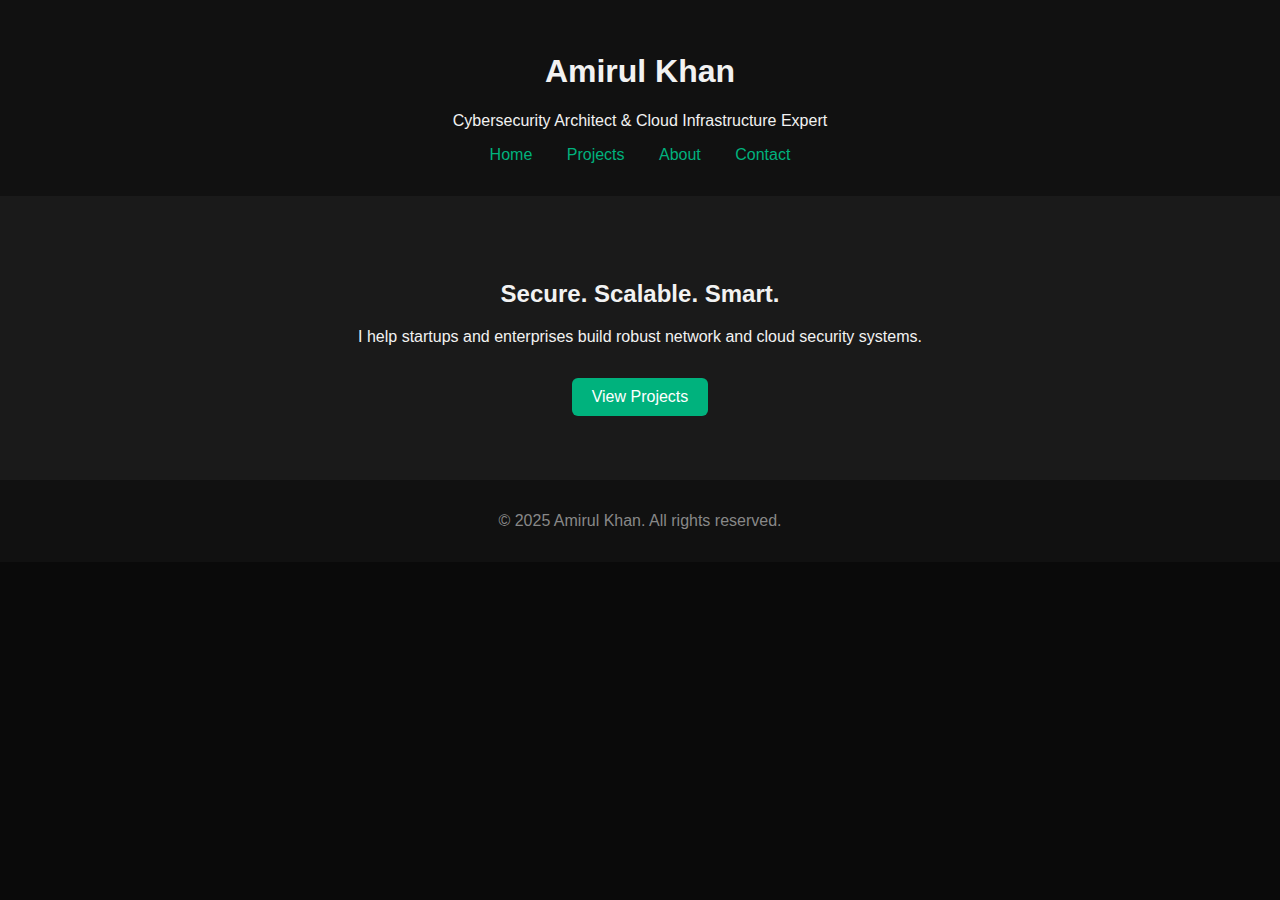
<file: index.html>
<!DOCTYPE html>
<html lang="en">
<head>
  <meta charset="UTF-8" />
  <meta name="viewport" content="width=device-width, initial-scale=1.0" />
  <title>Amirul Khan | Cybersecurity Architect</title>
  <link rel="stylesheet" href="style.css" />
</head>
<body>
  <header>
    <h1>Amirul Khan</h1>
    <p>Cybersecurity Architect & Cloud Infrastructure Expert</p>
    <nav>
      <a href="index.html">Home</a>
      <a href="projects.html">Projects</a>
      <a href="about.html">About</a>
      <a href="contact.html">Contact</a>
    </nav>
  </header>

  <main>
    <section class="hero">
      <h2>Secure. Scalable. Smart.</h2>
      <p>I help startups and enterprises build robust network and cloud security systems.</p>
      <a href="projects.html" class="btn">View Projects</a>
    </section>
  </main>

  <footer>
    <p>&copy; 2025 Amirul Khan. All rights reserved.</p>
  </footer>
</body>
</html>
</file>
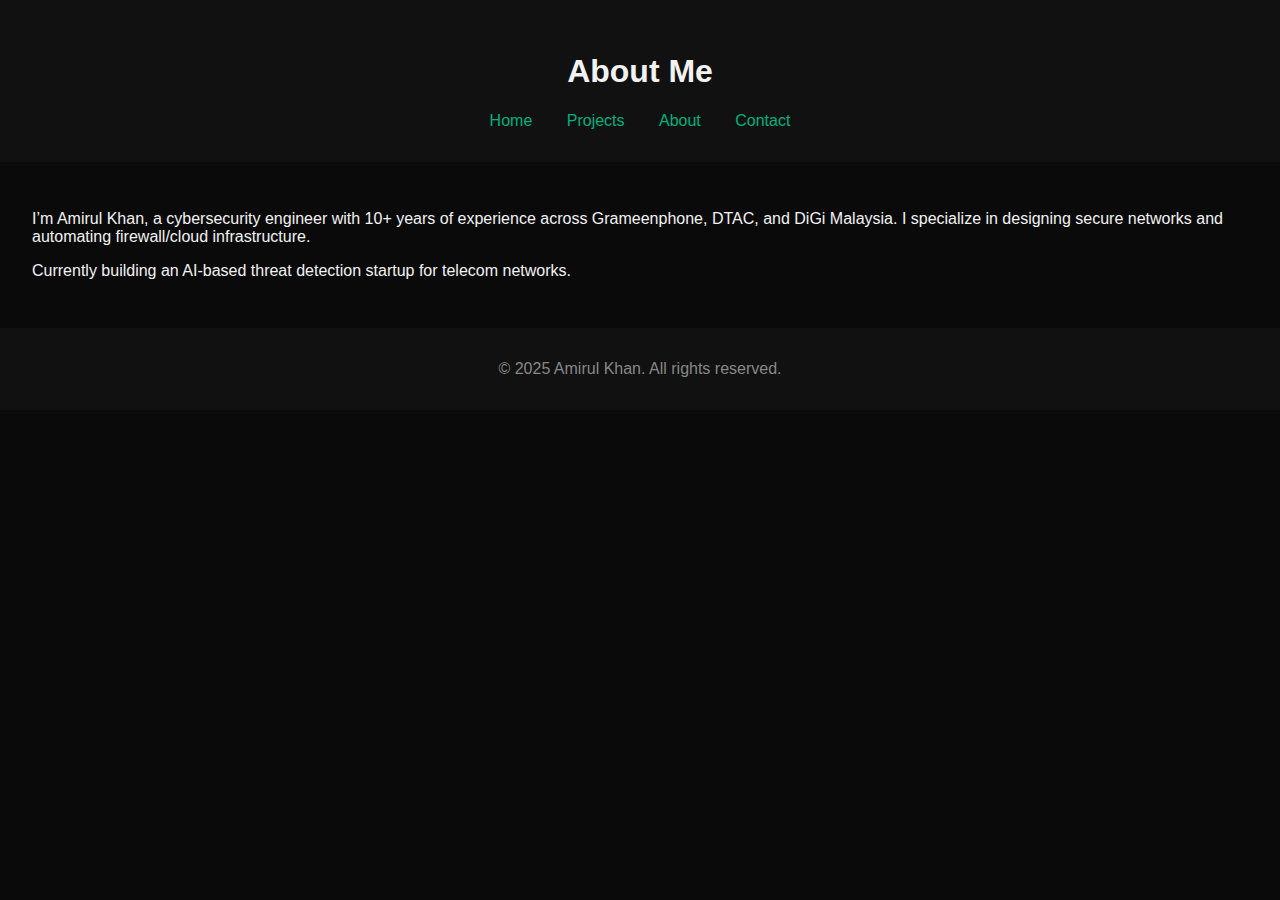
<file: about.html>
<!DOCTYPE html>
<html lang="en">
<head>
  <meta charset="UTF-8" />
  <meta name="viewport" content="width=device-width, initial-scale=1.0" />
  <title>About | Amirul Khan</title>
  <link rel="stylesheet" href="style.css" />
</head>
<body>
  <header>
    <h1>About Me</h1>
    <nav>
      <a href="index.html">Home</a>
      <a href="projects.html">Projects</a>
      <a href="about.html">About</a>
      <a href="contact.html">Contact</a>
    </nav>
  </header>

  <main>
    <section>
      <p>I’m Amirul Khan, a cybersecurity engineer with 10+ years of experience across Grameenphone, DTAC, and DiGi Malaysia. I specialize in designing secure networks and automating firewall/cloud infrastructure.</p>
      <p>Currently building an AI-based threat detection startup for telecom networks.</p>
    </section>
  </main>

  <footer>
    <p>&copy; 2025 Amirul Khan. All rights reserved.</p>
  </footer>
</body>
</html>
</file>
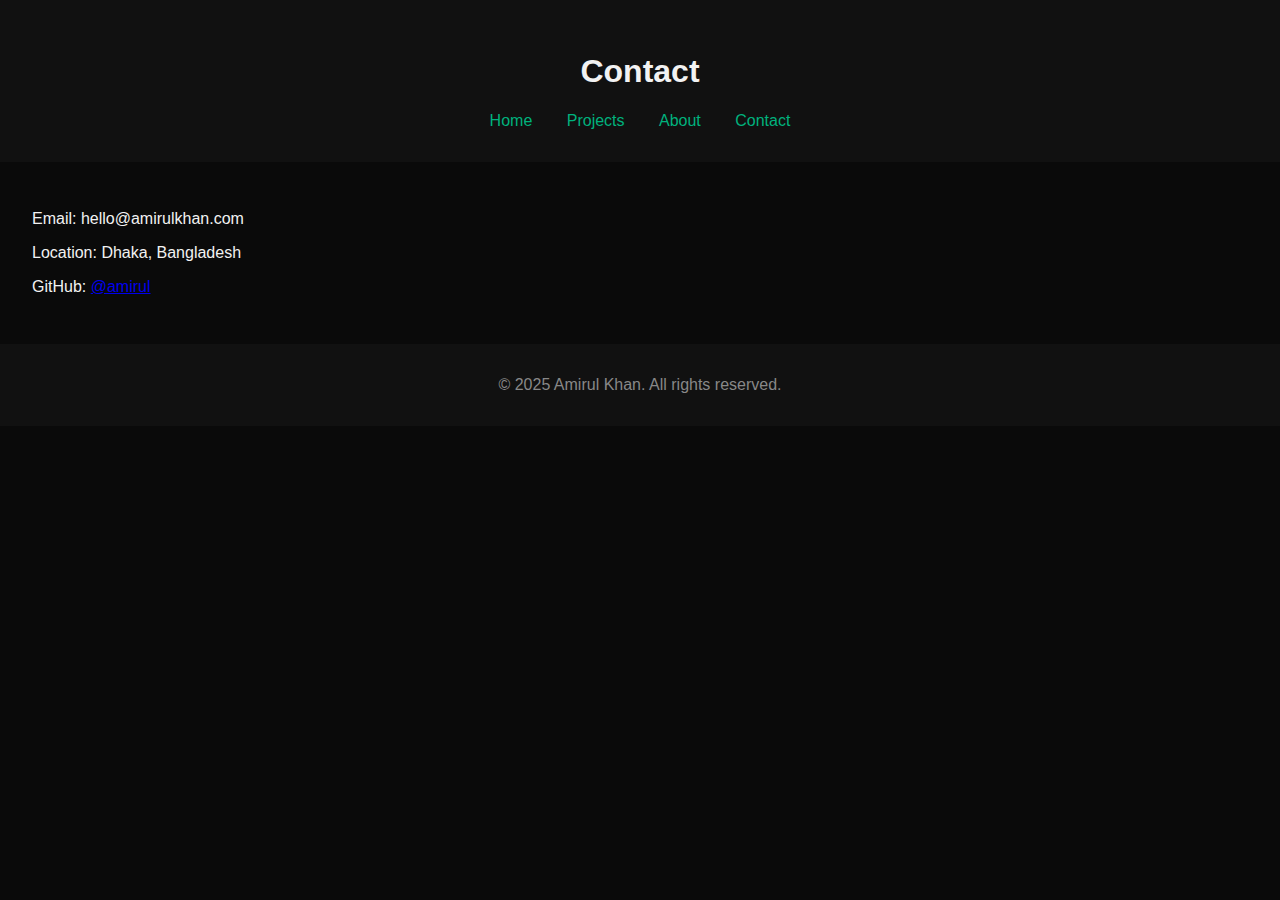
<file: contact.html>
<!DOCTYPE html>
<html lang="en">
<head>
  <meta charset="UTF-8" />
  <meta name="viewport" content="width=device-width, initial-scale=1.0" />
  <title>Contact | Amirul Khan</title>
  <link rel="stylesheet" href="style.css" />
</head>
<body>
  <header>
    <h1>Contact</h1>
    <nav>
      <a href="index.html">Home</a>
      <a href="projects.html">Projects</a>
      <a href="about.html">About</a>
      <a href="contact.html">Contact</a>
    </nav>
  </header>

  <main>
    <section>
      <p>Email: hello@amirulkhan.com</p>
      <p>Location: Dhaka, Bangladesh</p>
      <p>GitHub: <a href="https://github.com/amirul" target="_blank">@amirul</a></p>
    </section>
  </main>

  <footer>
    <p>&copy; 2025 Amirul Khan. All rights reserved.</p>
  </footer>
</body>
</html>
</file>
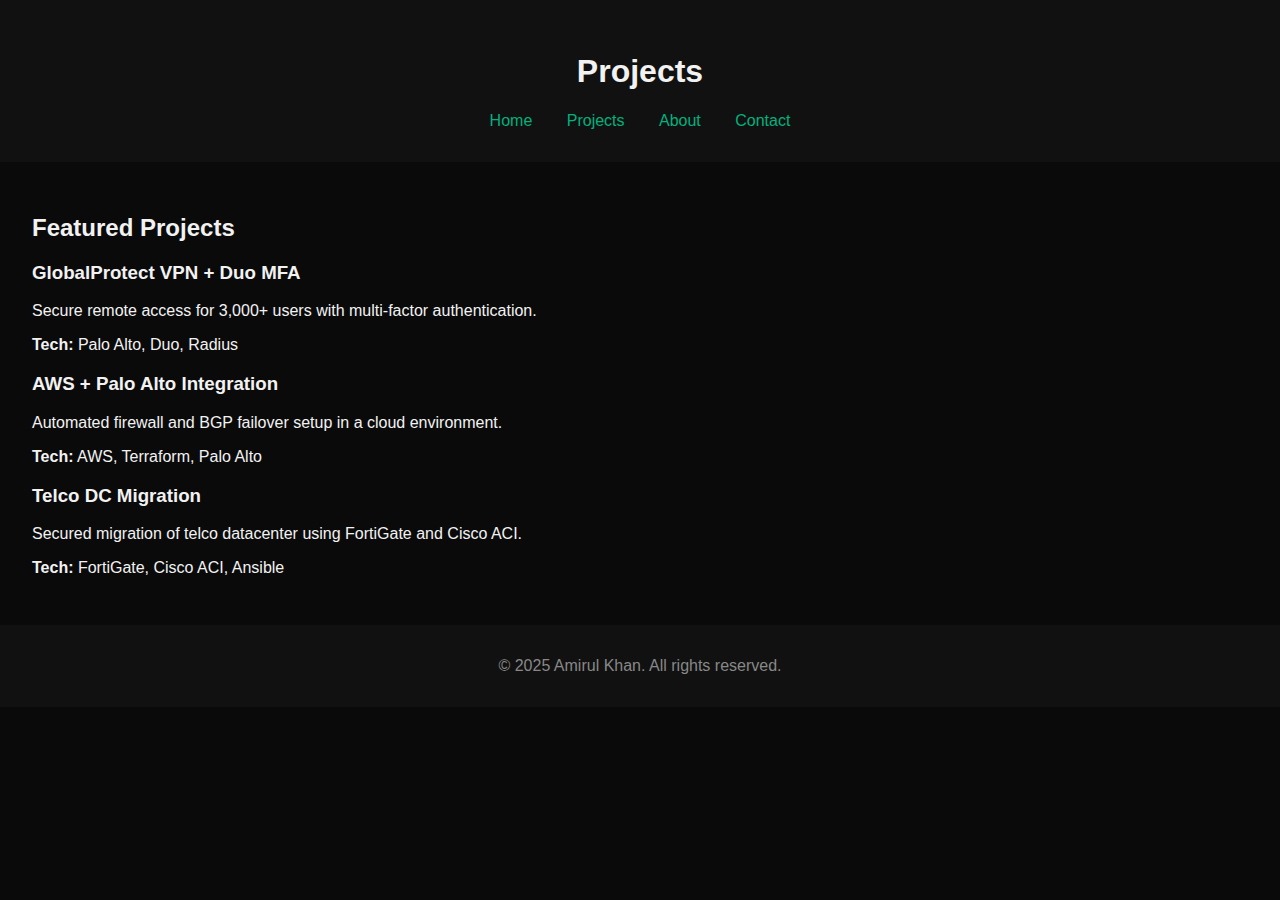
<file: projects.html>
<!DOCTYPE html>
<html lang="en">
<head>
  <meta charset="UTF-8" />
  <meta name="viewport" content="width=device-width, initial-scale=1.0" />
  <title>Projects | Amirul Khan</title>
  <link rel="stylesheet" href="style.css" />
</head>
<body>
  <header>
    <h1>Projects</h1>
    <nav>
      <a href="index.html">Home</a>
      <a href="projects.html">Projects</a>
      <a href="about.html">About</a>
      <a href="contact.html">Contact</a>
    </nav>
  </header>

  <main>
    <section>
      <h2>Featured Projects</h2>
      <div id="project-list"></div>
    </section>
  </main>

  <footer>
    <p>&copy; 2025 Amirul Khan. All rights reserved.</p>
  </footer>

  <script src="projects.js"></script>
</body>
</html>
</file>
<file: style.css>
body {
  margin: 0;
  font-family: 'Segoe UI', sans-serif;
  background-color: #0a0a0a;
  color: #f2f2f2;
}

header {
  text-align: center;
  padding: 2rem;
  background-color: #111;
}

nav a {
  margin: 0 15px;
  color: #00b27d;
  text-decoration: none;
}

section {
  padding: 2rem;
}

.hero {
  text-align: center;
  padding: 4rem 2rem;
  background-color: #1a1a1a;
}

.btn {
  display: inline-block;
  padding: 10px 20px;
  background-color: #00b27d;
  color: #fff;
  text-decoration: none;
  border-radius: 6px;
  margin-top: 1rem;
}

footer {
  text-align: center;
  padding: 1rem;
  background-color: #111;
  color: #888;
}

/* Add responsive styling as needed */
</file>
